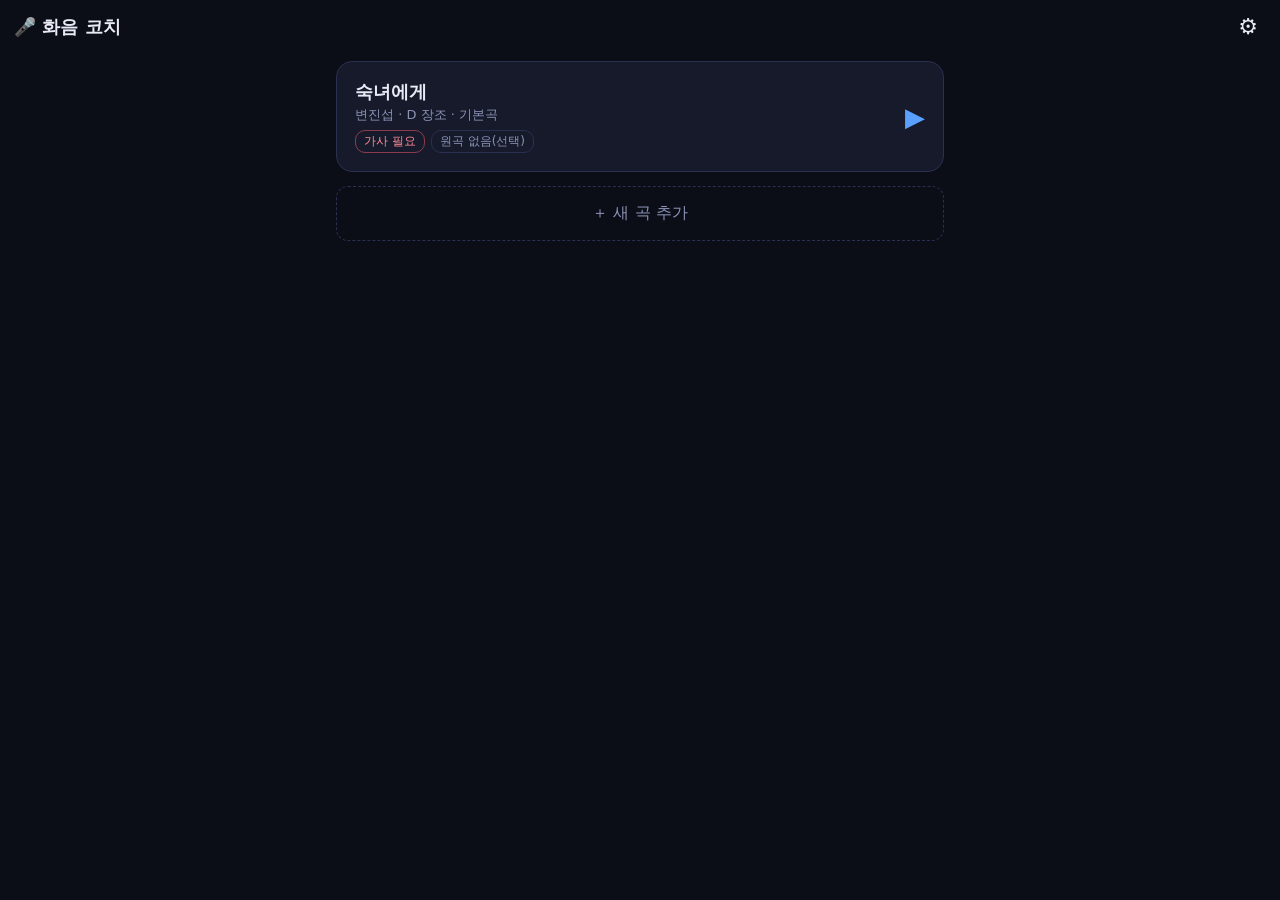
<file: index.html>
<!doctype html>
<html lang="ko">
<head>
  <meta charset="utf-8" />
  <meta name="viewport" content="width=device-width, initial-scale=1, viewport-fit=cover" />
  <meta name="theme-color" content="#0f1220" />
  <meta name="apple-mobile-web-app-capable" content="yes" />
  <meta name="apple-mobile-web-app-status-bar-style" content="black-translucent" />
  <title>화음 코치</title>
  <link rel="manifest" href="manifest.webmanifest" />
  <link rel="icon" href="icons/icon.svg" type="image/svg+xml" />
  <link rel="apple-touch-icon" href="icons/icon-192.png" />
  <link rel="stylesheet" href="css/style.css" />
</head>
<body>
  <!-- 홈: 곡 목록 -->
  <section class="screen active" id="home">
    <header><h1>🎤 화음 코치</h1><button class="icon" data-go="settings" aria-label="설정">⚙️</button></header>
    <div class="content">
      <div id="songList" class="list"></div>
      <button class="add" data-go="add">＋ 새 곡 추가</button>
    </div>
  </section>

  <!-- 새 곡 추가: 필요한 것 3가지 -->
  <section class="screen" id="add">
    <header><button class="icon" data-go="home" aria-label="뒤로">←</button><h2>새 곡 추가</h2></header>
    <div class="content">
      <p class="muted">원곡(또는 MR) MP3를 고르고, 멜로디는 내 목소리로 불러서 만들어요.</p>
      <div class="need" id="addMp3Box">
        <div class="num">1</div>
        <div class="body">
          <div class="head"><b>원곡 · MR MP3</b><span class="badge must">필수</span></div>
          <p class="small muted" id="addMp3Info">멜론·지니에서 받은 MP3면 제목·가수·가사가 자동으로 들어와요.</p>
          <label class="primary filebtn" id="addMp3Btn">MP3 고르기<input type="file" id="addMp3" accept="audio/mpeg,audio/*,.mp3" hidden /></label>
        </div>
      </div>
      <div class="need" id="addSheetBox">
        <div class="num">2</div>
        <div class="body">
          <div class="head"><b id="addStep2T">멜로디</b><span class="badge must">필수</span></div>
          <div class="seg" id="addMode"><button data-m="voice">🎤 내 목소리로</button><button data-m="app">악보 · Claude 앱</button><button data-m="api">악보 · API</button></div>
          <div id="modeVoice" class="small muted">
            <p>MP3(원곡이나 MR)를 틀어 놓고 <b>내가 멜로디를 부르면</b>, 앱이 내 목소리를 음높이·박자로 바꿔 <b>멜로디 악보(미디)</b>를 만들어요. 그 멜로디로 3도 위·아래 화음을 연습해요.</p>
            <p>🎧 <b>이어폰 필수</b> — 스피커로 틀면 원곡 소리가 같이 녹음돼요. 한 번에 다 안 불러도 돼요. 틀린 부분만 다시 부를 수 있어요.</p>
          </div>
          <div id="modeApp" class="appsteps">
            <div class="astep"><span class="an">①</span><div><button class="primary" id="appCopy">지시문 복사</button></div></div>
            <div class="astep"><span class="an">②</span><div><a class="btnlink" id="appOpen" href="https://claude.ai/new" target="_blank" rel="noopener">Claude 앱 열기</a><p class="small muted">새 대화에 <b>악보 PDF·사진</b>을 올리고, 입력칸을 길게 눌러 <b>지시문을 붙여넣어</b> 보내요.</p></div></div>
            <div class="astep"><span class="an">③</span><div><p class="small muted">Claude 답의 코드 블록 <b>복사</b> 버튼을 누른 뒤 돌아와서</p><button class="primary" id="appPaste">Claude 답 붙여넣기</button></div></div>
            <textarea id="appText" placeholder="또는 여기에 길게 눌러 붙여넣기"></textarea>
            <p class="small" id="appCheck"></p>
          </div>
          <div id="modeApi">
            <p class="small muted" id="addSheetInfo">PDF 파일 또는 악보 사진(여러 장 가능, 순서대로).</p>
            <label class="primary filebtn" id="addSheetBtn">악보 고르기<input type="file" id="addSheet" accept="application/pdf,.pdf,image/*" multiple hidden /></label>
          </div>
        </div>
      </div>
      <div class="card" id="addMeta" hidden>
        <label class="field">제목<input id="addTitle" /></label>
        <label class="field">가수<input id="addArtist" /></label>
        <div class="field" id="addOctField">부르는 음높이
          <div class="seg" id="addOct"><button data-o="1">남자 (악보보다 한 옥타브 아래)</button><button data-o="0">여자 (악보 그대로)</button></div>
        </div>
      </div>
      <div class="card" id="addKeyBox" hidden>
        <b>Claude API 키 (처음 한 번)</b>
        <p class="small muted">악보를 음표로 읽는 일은 Claude(AI)가 해요. <a href="https://console.anthropic.com/settings/keys" target="_blank" rel="noopener">console.anthropic.com</a>에서 만든 키(sk-ant-…)를 넣어 주세요. 키는 이 폰에만 저장되고 Claude 서버에만 보내요. 곡 하나 만들 때 보통 500~1,500원 정도 들어요.</p>
        <input id="addKey" type="password" placeholder="sk-ant-..." autocomplete="off" />
      </div>
      <button class="primary big" id="addMake" disabled>🎵 곡 만들기</button>
      <div class="card" id="addProg" hidden><b id="addProgT">악보 읽는 중…</b><p class="small muted" id="addProgS"></p><div class="track"><div id="addProgBar"></div></div></div>
      <details class="small muted adv"><summary>곡 파일(.json)이 이미 있다면</summary>
        <label class="filebtn">곡 파일 가져오기<input type="file" id="songFile" accept=".json,application/json" hidden /></label>
      </details>
    </div>
  </section>

  <!-- 가사 넣기 (처음 한 번) -->
  <section class="screen" id="lyrics">
    <header><button class="icon" data-go="home" aria-label="뒤로">←</button><h2 id="lyTitle">가사</h2></header>
    <div class="content">
      <div class="card mp3card">
        <b>원곡 MP3에서 가져오기</b>
        <p class="small muted">멜론·지니에서 받은 MP3에는 보통 가사가 들어 있어요. 고르면 가사를 자동으로 채우고, 그 파일을 원곡으로도 연결해요.</p>
        <button class="primary" id="lyMp3">MP3 파일 고르기</button>
        <input type="file" id="lyMp3File" accept="audio/mpeg,audio/*,.mp3" hidden />
      </div>
      <p class="small muted center">또는 직접 넣기</p>
      <div class="steps3">
        <span class="stepn">①</span><span>가사 찾아서 전체 복사</span>
        <div class="linkrow"><a class="linkbtn" id="lyMelon" target="_blank" rel="noopener">멜론에서 찾기</a><a class="linkbtn" id="lyGenie" target="_blank" rel="noopener">지니에서 찾기</a></div>
        <span class="stepn">②</span><span>돌아와서 붙여넣기</span>
        <div class="linkrow"><button id="lyPaste">📋 복사한 가사 붙여넣기</button></div>
      </div>
      <textarea id="lyText" placeholder="여기에 가사가 들어가요 (직접 길게 눌러 붙여넣어도 돼요)"></textarea>
      <p id="lyCheck" class="small muted"></p>
      <button class="primary big" id="lySave">저장하고 시작</button>
    </div>
  </section>

  <!-- 연습 -->
  <section class="screen" id="play">
    <div id="fb" class="fb"></div>
    <header class="clear"><button class="icon" id="plBack" aria-label="뒤로">←</button><h2 id="plTitle"></h2><button class="icon sm" id="plPatch" aria-label="가이드음 음색 고르기">음색</button><button class="icon sm" id="plView" aria-label="그래프 모드로 바꾸기">그래프</button><button class="icon sm" id="plLyrics" aria-label="가사 고치기">가사</button><button class="icon sm" id="plRec" aria-label="멜로디 다시 녹음" hidden>멜로디</button></header>
    <div id="patchPanel" class="sheet" hidden>
      <div class="sheethead"><b>화음 가이드음 음색</b><button class="icon" id="patchClose" aria-label="닫기">✕</button></div>
      <p class="small muted">재생 중에 눌러서 원곡·내 목소리 사이에서 어떤 소리가 잘 들리는지 바로 비교해 보세요.</p>
      <div id="patchList" class="patches"></div>
      <label class="chk"><input type="checkbox" id="toneOct" />한 옥타브 위로 (목소리와 겹치면 켜 보세요)</label>
    </div>
    <div id="origPanel" class="sheet" hidden>
      <div class="sheethead"><b>원곡 음원 연결</b><button class="icon" id="origClose" aria-label="닫기">✕</button></div>
      <div class="steps3">
        <span class="stepn">①</span><span>MP3 파일 구하기 <span class="muted small">(이미 있으면 건너뛰기)</span></span>
        <div class="linkrow"><a class="linkbtn" id="orMelon" target="_blank" rel="noopener">멜론에서 MP3 받기</a><a class="linkbtn" id="orGenie" target="_blank" rel="noopener">지니에서 MP3 받기</a></div>
        <span class="stepn">②</span><span>받은 파일 고르기</span>
        <div class="linkrow"><button class="primary" id="origPick">폰에서 MP3 고르기</button></div>
      </div>
      <div class="steps3">
        <span class="stepn">또는</span><span>유튜브 영상으로 연결 <span class="badge opt">실험</span></span>
        <div class="linkrow"><a class="linkbtn" id="ytFind" target="_blank" rel="noopener">유튜브에서 찾기</a></div>
        <div class="linkrow"><input id="ytUrl" placeholder="유튜브 링크 붙여넣기" /><button id="ytConnect">연결</button></div>
      </div>
      <p class="small muted">영상은 연습 화면에 작게 보이고, 가사·화음이 영상 시간에 맞춰 움직여요. 퍼가기가 막힌 영상은 안 돼요.</p>
      <p class="small muted">곡 페이지에서 <b>MP3 다운로드(구매)</b>로 받은 파일이어야 해요. 스트리밍 이용권의 '저장' 곡은 그 앱 안에서만 재생돼서 연결할 수 없어요. 받은 파일은 보통 폰의 Music 또는 Download 폴더에 있어요.</p>
    </div>
    <div class="stage">
      <div id="ytWrap" class="ytwrap" hidden><div id="ytBox"></div></div>
      <div id="ytSync" class="ytsync" hidden>
        <button id="ytTap" class="primary">첫 가사에 맞추기</button>
        <button id="ytEarlier">가사 당기기</button><button id="ytLater">가사 늦추기</button>
        <span id="ytOffN" class="mono"></span><button id="ytChange">영상 바꾸기</button>
      </div>
      <div id="arrow" class="arrow"></div>
      <div id="hint" class="hint"></div>
      <canvas id="staff" class="staff" aria-label="악보"></canvas>
      <canvas id="pgraph" class="pgraph" aria-label="화음 음과 내 목소리 그래프"></canvas>
      <div class="lyric">
        <div id="lyNow" class="now"></div>
        <div id="lyNext" class="next"></div>
      </div>
    </div>
    <div class="timeRow"><span id="plTime" class="mono"></span></div>
    <div class="seek" id="seek" role="slider" aria-label="재생 위치"><div class="bar"><div id="prog"></div></div><div id="thumb" class="thumb"></div></div>
    <div class="controls">
      <div class="seg" id="harmSeg">
        <button data-h="third_up" aria-pressed="true">3도 위</button>
        <button data-h="third_down" aria-pressed="false">3도 아래</button>
        <button data-h="sixth_down" aria-pressed="false">6도 아래</button>
      </div>
      <div class="seg" id="speedSeg">
        <button data-r="1">1배</button><button data-r="0.8">0.8배</button><button data-r="0.6">0.6배</button><button data-r="0.5">0.5배</button>
      </div>
      <div class="row">
        <button class="tg" id="plTone" aria-pressed="true">화음음</button>
        <button class="tg" id="plMel" aria-pressed="true">멜로디음</button>
        <button class="tg off" id="plOrig" aria-pressed="false">원곡+</button>
      </div>
      <div class="row">
        <button class="round lbl" id="plRestart" aria-label="처음부터">처음</button>
        <button class="round lbl" id="plPrevBar" aria-label="이전 마디">◀<br>마디</button>
        <button class="round big" id="plPlay" aria-label="재생">▶</button>
        <button class="round lbl" id="plNextBar" aria-label="다음 마디">▶<br>마디</button>
        <button class="round lbl" id="plSkip" aria-label="반주 넘기기">반주<br>넘기기</button>
      </div>
    </div>
  </section>

  <!-- 결과 -->
  <section class="screen" id="result">
    <header><button class="icon" data-go="home" aria-label="뒤로">←</button><h2>결과</h2></header>
    <div class="content center">
      <div class="score"><span id="rsScore">0</span><small>%</small></div>
      <p id="rsText" class="muted"></p>
      <button class="primary big" id="rsAgain">다시 하기</button>
    </div>
  </section>

  <!-- 설정 -->
  <!-- 버전 2: 멜로디 녹음 -->
  <section class="screen" id="rec">
    <header><button class="icon" data-go="home" aria-label="뒤로">←</button><h2 id="recTitle">멜로디 녹음</h2><button class="icon sm" id="recMidi" aria-label="MIDI 파일로 저장">MIDI</button></header>
    <div class="content recbody">
      <p class="small muted" id="recInfo"></p>
      <div class="recmic"><div class="seg" id="recMic"><button data-mic="phone">📱 폰 마이크</button><button data-mic="ear">🎧 이어폰 마이크</button></div><span class="small muted" id="recMicName"></span></div>
      <div id="recLy" class="recly" hidden><div id="recLyHold" class="lyhold" hidden>⏸ 여기까지 불렀어요 · ● 녹음을 누르면 여기서 이어 불러요</div><div id="recLyNow"></div><div id="recLyNext" class="small muted"></div></div>
      <div id="recLyNone" class="small muted recnone" hidden>이 MP3에는 가사가 없어요. <button id="recLyPaste">복사한 가사 붙여넣기</button></div>
      <canvas id="recRoll"></canvas>
      <div id="recEdit" class="recedit" hidden><span class="small muted">고른 음</span><button id="recUp">▲ 반음</button><button id="recDown">▼ 반음</button><button id="recDel">삭제</button><button id="recDesel" aria-label="선택 해제">✕</button></div>
      <div class="rectime"><span class="small muted">화면을 좌우로 끌어 위치 이동 · 음표를 누르면 고치기</span><b id="recTime" class="small"></b></div>
      <input type="range" id="recSeek" min="0" max="1" step="0.1" value="0" />
      <div class="recbtns">
        <button class="round" id="recStart" aria-label="처음으로"><svg viewBox="0 0 24 24" width="22" height="22" aria-hidden="true"><path d="M6 6h2.2v12H6zM19 6v12l-9-6z" fill="currentColor"/></svg></button>
        <button class="round" id="recBack5" aria-label="5초 뒤로"><svg viewBox="0 0 24 24" width="22" height="22" aria-hidden="true"><path d="M12 5V2L7 6l5 4V7a6 6 0 1 1-6 6H4a8 8 0 1 0 8-8z" fill="currentColor"/><text x="12" y="16.2" font-size="7.5" font-weight="700" text-anchor="middle" fill="currentColor" font-family="sans-serif">5</text></svg></button>
        <button class="round big rec" id="recRec" aria-label="녹음"></button>
        <button class="round" id="recFwd5" aria-label="5초 앞으로"><svg viewBox="0 0 24 24" width="22" height="22" aria-hidden="true"><path d="M12 5V2l5 4-5 4V7a6 6 0 1 0 6 6h2a8 8 0 1 1-8-8z" fill="currentColor"/><text x="12" y="16.2" font-size="7.5" font-weight="700" text-anchor="middle" fill="currentColor" font-family="sans-serif">5</text></svg></button>
        <button class="round" id="recPlay" aria-label="원곡과 내 멜로디 듣기"></button>
      </div>
      <button class="primary big" id="recDone" disabled>✓ 완료 — 화음 연습하기</button>
    </div>
  </section>

  <section class="screen" id="settings">
    <header><button class="icon" data-go="home" aria-label="뒤로">←</button><h2>설정</h2></header>
    <div class="content">
      <div class="field">허용 오차
        <div class="seg" id="tolSeg">
          <button data-t="70">넉넉하게</button><button data-t="50">보통</button><button data-t="30">정확하게</button>
        </div>
        <span class="small muted">보통 = 반음의 절반(50센트)까지 초록색</span>
      </div>
      <label class="chk"><input type="checkbox" id="setOct" />옥타브 달라도 인정</label>
      <label class="chk"><input type="checkbox" id="setPhoneMic" />블루투스 이어폰일 때 폰 마이크 쓰기 (끄면 이어폰 마이크)</label>
      <p class="small muted">켜면: 블루투스 이어폰(샥즈 등)은 듣기만 하고 노래는 폰 마이크로 들어요. 이어폰 마이크를 쓰면 폰이 통화 모드로 바뀌어 원곡이 작고 탁하게 들려요.</p>
      <label class="chk"><input type="checkbox" id="setAec" />스피커 소리 걸러내기</label>
      <p class="small muted">켜면: 시작 카운트 때 스피커 소리 크기를 재고, 앱이 내는 음(화음음·멜로디음·원곡 노래)과 같은 음이면서 그 크기 정도인 소리는 판정에서 빼요. 음 시작을 또렷하게 내면 그 음이 끝날 때까지(긴 음도) 계속 인식해요. 시작 카운트 때는 조용히 해 주세요. 이어폰을 끼면 꺼도 돼요.</p>
      <button id="soundTest">🔊 소리 테스트</button>
      <label class="field">소리·화면 싱크 <b id="syncN"></b><input type="range" id="setSync" min="-300" max="500" step="10" /></label>
      <p class="small muted">블루투스 이어폰은 소리가 늦게 들려요. 앱이 지연을 자동으로 감지해 화면(가사·악보·판정)을 그만큼 늦추지만, 그래도 가사가 소리보다 <b>빨리</b> 지나가면 오른쪽(+), <b>늦게</b> 지나가면 왼쪽(−)으로 옮기세요.</p>
      <p class="small muted">음량: 연습 화면의 화음음·멜로디음·원곡 버튼을 누른 채 위로 끌면 커지고 아래로 끌면 작아져요. 한 번 누르면 켜기/끄기예요.</p>
      <p class="small muted">느리게 연습해도 화음음·멜로디음은 앱이 직접 만드는 소리라 음정이 그대로예요. 박자만 느려져요.</p>
      <button id="origClear">연결한 원곡 파일 지우기</button>
      <p class="small muted">원곡은 연습 화면의 '원곡+' 버튼으로 폰에 있는 음원 파일을 한 번 연결하면 1배속에서 함께 나와요. 파일은 이 폰에만 저장돼요.</p>
      <label class="field">Claude API 키 (악보 읽기용)<input id="setKey" type="password" placeholder="sk-ant-..." autocomplete="off" /></label>
      <p class="small muted">새 곡 추가에서 악보를 음표로 바꿀 때만 써요. 이 폰에만 저장돼요.</p>
      <hr />
      <div class="row"><span class="muted">버전 <b id="appVer"></b></span><span class="spacer"></span><button id="updateCheck">업데이트 확인</button></div>
      <p class="small muted">🎧 이어폰을 끼면 가장 정확해요.</p>
      <p class="small muted">마이크 허용 창이 계속 뜨면: 폰 설정 → 애플리케이션 → 화음 코치(또는 Chrome) → 권한 → 마이크 → <b>앱 사용 중에만 허용</b>을 고르세요. "이번만 허용"을 고르면 앱을 열 때마다 다시 물어요.</p>
    </div>
  </section>

  <input type="file" id="origFile" accept="audio/*,.mp3,.m4a,.wav,.aac,.ogg,.flac" hidden />
  <div id="volPop" class="volpop" hidden><span id="volPopLabel"></span><div class="track"><div id="volPopFill"></div></div><b id="volPopNum"></b></div>
  <div id="updateBanner" class="updbar hidden"><span>새 버전 <b id="updateVer"></b> 이 나왔어요</span><button class="primary" id="updateNow">업데이트</button></div>
  <div id="toast" class="toast"></div>
  <script type="module" src="js/app.js"></script>
</body>
</html>
</file>
<file: css/style.css>
:root {
  --bg: #0b0d17; --panel: #161a2b; --panel2: #1e2338; --text: #e8eaf6; --muted: #8b92b5; --line: #2a3050;
  --accent: #5aa0ff; --up: rgba(255, 70, 85, 0.42); --down: rgba(70, 130, 255, 0.42); --ok: rgba(40, 210, 120, 0.45);
}
* { box-sizing: border-box; -webkit-tap-highlight-color: transparent; }
html, body { margin: 0; height: 100%; background: var(--bg); color: var(--text);
  font-family: -apple-system, BlinkMacSystemFont, "Apple SD Gothic Neo", "Noto Sans KR", system-ui, sans-serif; }
body { overscroll-behavior: none; }
.screen { display: none; min-height: 100%; flex-direction: column; padding-top: env(safe-area-inset-top); position: relative; }
.screen.active { display: flex; }
header { display: flex; align-items: center; gap: 8px; padding: 10px 14px; position: relative; z-index: 2; }
header h1, header h2 { margin: 0; font-size: 18px; flex: 1; white-space: nowrap; overflow: hidden; text-overflow: ellipsis; }
.content { padding: 8px 16px 40px; display: flex; flex-direction: column; gap: 14px; max-width: 640px; width: 100%; margin: 0 auto; }
.muted { color: var(--muted); } .small { font-size: 13px; } .center { text-align: center; align-items: center; }
.mono { font-variant-numeric: tabular-nums; font-family: ui-monospace, Menlo, monospace; font-size: 14px; color: var(--muted); }
.hidden { display: none !important; }
p { margin: 0; line-height: 1.5; }
button, .add { font: inherit; color: var(--text); background: var(--panel2); border: 1px solid var(--line); border-radius: 12px; padding: 10px 14px; cursor: pointer; }
button:active { transform: scale(0.97); }
button.primary { background: var(--accent); border-color: var(--accent); color: #fff; font-weight: 700; }
button.big { width: 100%; padding: 15px; font-size: 17px; }
button.icon { background: none; border: none; font-size: 22px; padding: 4px 8px; }
.row { display: flex; align-items: center; gap: 12px; justify-content: center; } .spacer { flex: 1; }
.list { display: flex; flex-direction: column; gap: 10px; }
.song { background: var(--panel); border: 1px solid var(--line); border-radius: 16px; padding: 18px; display: flex; align-items: center; gap: 12px; cursor: pointer; }
.song .t { font-weight: 700; font-size: 18px; } .song .s { font-size: 13px; color: var(--muted); margin-top: 2px; }
.song .go { margin-left: auto; font-size: 26px; color: var(--accent); }
.add { text-align: center; color: var(--muted); border-style: dashed; background: transparent; padding: 16px; }
.banner { display: flex; align-items: center; justify-content: space-between; background: var(--panel); border: 1px solid var(--accent); border-radius: 14px; padding: 10px 12px; }
textarea { width: 100%; min-height: 45vh; font: inherit; color: var(--text); background: var(--panel); border: 1px solid var(--line); border-radius: 12px; padding: 12px; }
.field { display: flex; flex-direction: column; gap: 8px; color: var(--muted); font-size: 14px; }
.chk { display: flex; align-items: center; gap: 8px; font-size: 15px; }
.chk input { width: 20px; height: 20px; accent-color: var(--accent); }
input[type=range] { width: 100%; accent-color: var(--accent); }
hr { border: none; border-top: 1px solid var(--line); width: 100%; }
.seg { display: inline-flex; border: 1px solid var(--line); border-radius: 12px; overflow: hidden; align-self: center; }
.seg button { border: none; border-radius: 0; background: transparent; border-right: 1px solid var(--line); padding: 9px 14px; font-size: 14px; }
.seg button:last-child { border-right: none; }
.seg button[aria-pressed="true"] { background: var(--accent); color: #fff; font-weight: 700; }

/* 연습 화면 */
#play { height: 100%; overflow: hidden; box-sizing: border-box; }
.fb { position: fixed; inset: 0; background: transparent; transition: background-color 0.18s; z-index: 0; pointer-events: none; }
.fb.up { background: var(--up); } .fb.down { background: var(--down); } .fb.ok { background: var(--ok); }
header.clear { background: transparent; }
header.clear .mono { font-size: 12px; white-space: nowrap; }
header.clear h2 { min-width: 4.5em; }
.stage { flex: 1; min-height: 0; display: flex; flex-direction: column; align-items: center; justify-content: space-evenly; gap: 4px; padding: 0 18px; position: relative; z-index: 1; text-align: center; }
.arrow { font-size: min(16vw, 72px); line-height: 1; height: 1.05em; font-weight: 900; text-shadow: 0 4px 24px rgba(0,0,0,.35); }
.hint { font-size: 15px; color: rgba(255,255,255,.8); min-height: 1.4em; }
.pgraph { display: none; width: 100%; flex: 1; min-height: 220px; border-radius: 12px; }
#play.graph-mode .pgraph { display: block; }
#play.graph-mode .staff, #play.graph-mode .arrow { display: none; }
#play.graph-mode .stage { justify-content: flex-start; padding-top: 4px; }
button.icon.sm + button.icon.sm { margin-left: 4px; }
.staff { width: 100%; height: 150px; display: block; margin-top: 6px; background: rgba(255,255,255,.94); border-radius: 12px; }
.lyric { margin-top: 2px; display: flex; flex-direction: column; gap: 10px; }
.lyric .now { font-size: clamp(24px, 7vw, 36px); font-weight: 800; line-height: 1.3; min-height: 1.3em; word-break: keep-all; }
.lyric .now .done { color: rgba(255,255,255,.95); }
.lyric .now .cur { color: #ffe066; text-decoration: underline; text-underline-offset: 6px; }
.lyric .now .todo { color: rgba(255,255,255,.45); }
.lyric .next { font-size: 18px; color: rgba(255,255,255,.5); min-height: 1.3em; }
.seek { position: relative; z-index: 1; margin: 0 18px; padding: 12px 0; touch-action: none; cursor: pointer; }
.bar { height: 6px; background: rgba(255,255,255,.14); border-radius: 3px; overflow: hidden; }
.thumb { position: absolute; top: 50%; left: 0; width: 16px; height: 16px; margin: -8px 0 0 -8px; border-radius: 50%; background: #fff; box-shadow: 0 1px 4px rgba(0,0,0,.5); pointer-events: none; }
.seek.drag .thumb { transform: scale(1.4); }
.round.lbl { width: 54px; height: 54px; font-size: 12px; font-weight: 700; line-height: 1.15; }
.round.hot { background: #ffe066; border-color: #ffe066; color: #1b2033; }
.controls .row { gap: 8px; }
.bar div { height: 100%; width: 0; background: rgba(255,255,255,.7); }
.controls { display: flex; flex-direction: column; gap: 10px; padding: 10px 16px calc(20px + env(safe-area-inset-bottom)); position: relative; z-index: 1; }
.round { width: 58px; height: 58px; border-radius: 50%; padding: 0; font-size: 22px; background: rgba(255,255,255,.1); border-color: rgba(255,255,255,.15); }
.round.big { width: 70px; height: 70px; font-size: 30px; background: var(--accent); border-color: var(--accent); color: #fff; }
.round.off { opacity: .4; }
button.icon.sm { font-size: 14px; font-weight: 700; border: 1px solid rgba(255,255,255,.3); border-radius: 8px; padding: 4px 8px; }
.tg { flex: 1; max-width: 120px; padding: 10px 6px; font-size: 14px; font-weight: 700; border-radius: 12px; background: var(--accent); border-color: var(--accent); color: #fff; }
.tg.off { background: transparent; color: rgba(255,255,255,.55); border-color: rgba(255,255,255,.25); text-decoration: line-through; text-decoration-thickness: 1.5px; }
.controls .seg button { padding: 8px 12px; }
.score { font-size: 72px; font-weight: 900; } .score small { font-size: 28px; color: var(--muted); }
.toast { position: fixed; left: 50%; top: calc(env(safe-area-inset-top, 0px) + 60px); transform: translateX(-50%); background: #000d; padding: 10px 16px; border-radius: 20px; font-size: 14px; opacity: 0; pointer-events: none; transition: opacity .3s; z-index: 9; max-width: 90%; text-align: center; }
.toast.show { opacity: 1; }
.tg { touch-action: none; user-select: none; -webkit-user-select: none; }
.volpop { position: fixed; transform: translateX(-50%); z-index: 8; background: rgba(10,12,24,.95); border: 1px solid var(--line); border-radius: 14px; padding: 10px 12px; display: flex; flex-direction: column; align-items: center; gap: 6px; pointer-events: none; font-size: 13px; }
.volpop[hidden] { display: none; }
.volpop .track { width: 26px; height: 150px; border-radius: 13px; background: rgba(255,255,255,.12); position: relative; overflow: hidden; }
.volpop .track div { position: absolute; left: 0; right: 0; bottom: 0; background: var(--accent); }
.volpop b { font-size: 20px; font-variant-numeric: tabular-nums; }
button.add { width: 100%; font-size: 16px; }
.need { display: flex; gap: 12px; background: var(--panel); border: 1px solid var(--line); border-radius: 16px; padding: 14px; }
.need .num { flex: 0 0 34px; height: 34px; border-radius: 50%; background: var(--accent); color: #fff; font-weight: 800; display: flex; align-items: center; justify-content: center; }
.need .body { flex: 1; min-width: 0; display: flex; flex-direction: column; gap: 8px; }
.need .head { display: flex; align-items: center; gap: 8px; font-size: 17px; }
.badge { font-size: 12px; font-weight: 700; padding: 2px 8px; border-radius: 10px; }
.badge.must { background: rgba(255,92,108,.18); color: #ff8a96; }
.badge.opt { background: rgba(255,255,255,.1); color: var(--muted); }
.filebtn { display: block; text-align: center; background: var(--accent); color: #fff; font-weight: 700; border-radius: 12px; padding: 12px; cursor: pointer; }
.song .chips { display: flex; gap: 6px; margin-top: 6px; flex-wrap: wrap; }
.chip { font-size: 12px; padding: 2px 8px; border-radius: 10px; border: 1px solid var(--line); color: var(--muted); }
.chip.ok { border-color: rgba(61,220,132,.5); color: #3ddc84; }
.chip.no { border-color: rgba(255,92,108,.5); color: #ff8a96; }
.sheet { position: absolute; left: 10px; right: 10px; top: calc(env(safe-area-inset-top, 0px) + 52px); z-index: 6; background: rgba(12,14,28,.97); border: 1px solid var(--line); border-radius: 16px; padding: 12px 14px; display: flex; flex-direction: column; gap: 10px; max-height: 76vh; overflow-y: auto; }
.sheet[hidden] { display: none; }
.sheethead { display: flex; justify-content: space-between; align-items: center; font-size: 16px; }
.patches { display: flex; flex-direction: column; gap: 6px; }
.patch { text-align: left; display: flex; flex-direction: column; gap: 2px; padding: 10px 12px; }
.patch b { font-size: 15px; } .patch span { font-size: 12px; color: var(--muted); }
.patch.sel { border-color: var(--accent); background: rgba(90,160,255,.18); }
header.clear h2 { min-width: 3.2em; }
button.icon.sm { padding: 4px 6px; }
.timeRow { position: relative; z-index: 1; margin: 0 18px -6px; text-align: right; }
.timeRow .mono { font-size: 12px; }
button.icon.sm { white-space: nowrap; font-size: 13px; }
header.clear h2 { min-width: 0; }
.steps3 { display: grid; grid-template-columns: 22px 1fr; gap: 6px 6px; align-items: center; font-size: 15px; }
.steps3 .stepn { color: var(--accent); font-weight: 800; }
.steps3 .linkrow { grid-column: 2; display: flex; gap: 8px; flex-wrap: wrap; margin-bottom: 6px; }
.linkbtn { flex: 1; text-align: center; text-decoration: none; color: var(--text); background: var(--panel2); border: 1px solid var(--line); border-radius: 12px; padding: 10px 12px; font-size: 14px; white-space: nowrap; }
.steps3 .linkrow button { flex: 1; }
.ytwrap { width: 100%; max-width: 360px; height: 200px; border-radius: 12px; overflow: hidden; background: #000; flex: 0 0 auto; }
.ytwrap[hidden], .ytsync[hidden] { display: none; }
.ytwrap iframe, .ytwrap > div { width: 100%; height: 100%; display: block; border: 0; }
.ytsync { display: flex; flex-wrap: wrap; gap: 6px; align-items: center; justify-content: center; }
.ytsync button { padding: 6px 10px; font-size: 13px; }
#play.yt-mode .arrow, #play.yt-mode .staff { display: none; }
#play.yt-mode .pgraph { min-height: 110px; }
.steps3 .stepn { white-space: nowrap; font-size: 13px; }
.steps3 { grid-template-columns: 30px 1fr; }
.linkrow input { flex: 1; min-width: 0; font: inherit; color: var(--text); background: var(--panel); border: 1px solid var(--line); border-radius: 12px; padding: 9px 12px; }
.linkrow #ytConnect { flex: 0 0 auto; }
.mp3card { display: flex; flex-direction: column; gap: 8px; }
.mp3card b { font-size: 16px; }
.center { text-align: center; }
/* 새 곡 추가 (MP3 + 악보) */
.need.done .num { background: #1aa060; }
.need.done .num::after { content: ''; }
.filebtn.ghost { background: transparent; color: var(--accent); border: 1px solid var(--line); }
#add input:not([type=file]), #setKey { font: inherit; padding: 11px 12px; border: 1px solid var(--line); border-radius: 10px; background: var(--panel); color: var(--text); width: 100%; box-sizing: border-box; }
#addOct { flex-wrap: wrap; }
#addOct button { font-size: 13px; padding: 8px 10px; }
#addProg .track { height: 8px; border-radius: 4px; background: var(--line); overflow: hidden; margin-top: 8px; }
#addProg .track div { height: 100%; width: 0; background: var(--accent); transition: width .4s; }
#add .card { display: flex; flex-direction: column; gap: 10px; }
#addMake:disabled { opacity: .45; }
details.adv { margin-top: 18px; }
details.adv summary { cursor: pointer; padding: 6px 0; }
details.adv .filebtn { margin-top: 8px; background: transparent; color: var(--accent); border: 1px solid var(--line); }
.song .chips .del { margin-left: auto; font-size: 12px; padding: 3px 10px; border-radius: 10px; background: transparent; color: var(--muted); border: 1px solid var(--line); }
#addMode { align-self: stretch; }
#addMode button { flex: 1; font-size: 13px; padding: 8px 6px; }
.appsteps { display: flex; flex-direction: column; gap: 10px; }
.astep { display: flex; gap: 8px; align-items: flex-start; }
.astep > div { flex: 1; display: flex; flex-direction: column; gap: 6px; }
.astep .an { font-size: 18px; color: var(--accent); font-weight: 800; line-height: 40px; }
.astep button, .btnlink { width: 100%; }
.btnlink { display: block; text-align: center; padding: 11px; border-radius: 12px; border: 1px solid var(--line); color: var(--accent); font-weight: 700; text-decoration: none; box-sizing: border-box; }
#appText { min-height: 90px; height: 90px; font-size: 12px; font-family: ui-monospace, monospace; }
#appCheck.ok { color: #1aa060; }
#appCheck.bad { color: #e0566b; }
[hidden] { display: none !important; }
/* 버전 2: 멜로디 녹음 */
#addMode button { font-size: 12.5px; padding: 8px 4px; }
#modeVoice p { margin: 0 0 6px; }
.recbody { display: flex; flex-direction: column; gap: 10px; }
#recRoll { width: 100%; height: 46vh; min-height: 240px; border-radius: 14px; border: 1px solid var(--line); touch-action: none; display: block; }
.recedit { display: flex; gap: 6px; align-items: center; flex-wrap: wrap; }
.recedit button { padding: 8px 12px; font-size: 14px; }
.recbtns { display: flex; justify-content: space-between; align-items: center; gap: 6px; }
.recbtns .round { width: 58px; height: 58px; font-size: 13px; line-height: 1.15; padding: 0; }
.recbtns .round.big { width: 82px; height: 82px; font-size: 16px; font-weight: 800; }
.recbtns .round.rec { background: #e0405a; border-color: #e0405a; color: #fff; }
.recbtns .round.rec.on { background: #fff; color: #e0405a; animation: recblink 1s infinite; }
@keyframes recblink { 50% { opacity: .6; } }
#recRec:disabled, #recPlay:disabled, #recDone:disabled, #recMidi:disabled { opacity: .4; }
.rectime { display: flex; justify-content: space-between; align-items: center; gap: 8px; }
.recmic { display: flex; flex-direction: column; gap: 4px; }
#recMic { align-self: stretch; }
#recMic button { flex: 1; font-size: 14px; }
#recMicName { font-size: 12px; }
.recly { text-align: center; padding: 6px 4px 2px; cursor: pointer; user-select: none; }
#recLyNow { font-size: 22px; font-weight: 800; line-height: 1.35; color: var(--muted); min-height: 30px; }
#recLyNow .sung { color: var(--text); }
#recLyNow .cur { color: #ffb020; text-decoration: underline; text-underline-offset: 4px; }
#recLyNext { margin-top: 2px; font-size: 15px; min-height: 20px; }
.recnone { display: flex; align-items: center; gap: 8px; flex-wrap: wrap; }
.recnone button { padding: 6px 10px; font-size: 13px; }
#recRoll { height: 38vh; }
.recly.held { background: rgba(255,176,32,.08); border: 1px solid rgba(255,176,32,.35); border-radius: 14px; }
.lyhold { font-size: 12px; color: #ffb020; margin-bottom: 4px; }
#recLyNow { word-break: keep-all; }
/* 녹음 화면 버튼: 아이콘, 낮은 높이 */
.recbtns { justify-content: center; gap: 14px; }
.recbtns .round { width: 44px; height: 44px; display: inline-flex; align-items: center; justify-content: center; color: var(--text); }
.recbtns .round.big { width: 60px; height: 60px; }
.recbtns .round.big svg { width: 28px; height: 28px; }
.recbtns .round.on { color: var(--accent); border-color: var(--accent); }
.recbtns .round.rec.on { background: #fff; color: #e0405a; border-color: #e0405a; }
.recbtns svg { display: block; }
.updbar { position: fixed; left: 50%; transform: translateX(-50%); bottom: calc(16px + env(safe-area-inset-bottom)); z-index: 20; display: flex; align-items: center; gap: 12px; padding: 8px 8px 8px 16px; border-radius: 999px; background: #1f2540; border: 1px solid var(--accent); box-shadow: 0 6px 24px rgba(0,0,0,.45); font-size: 14px; white-space: nowrap; }
.updbar button { padding: 8px 14px; border-radius: 999px; }
</file>
